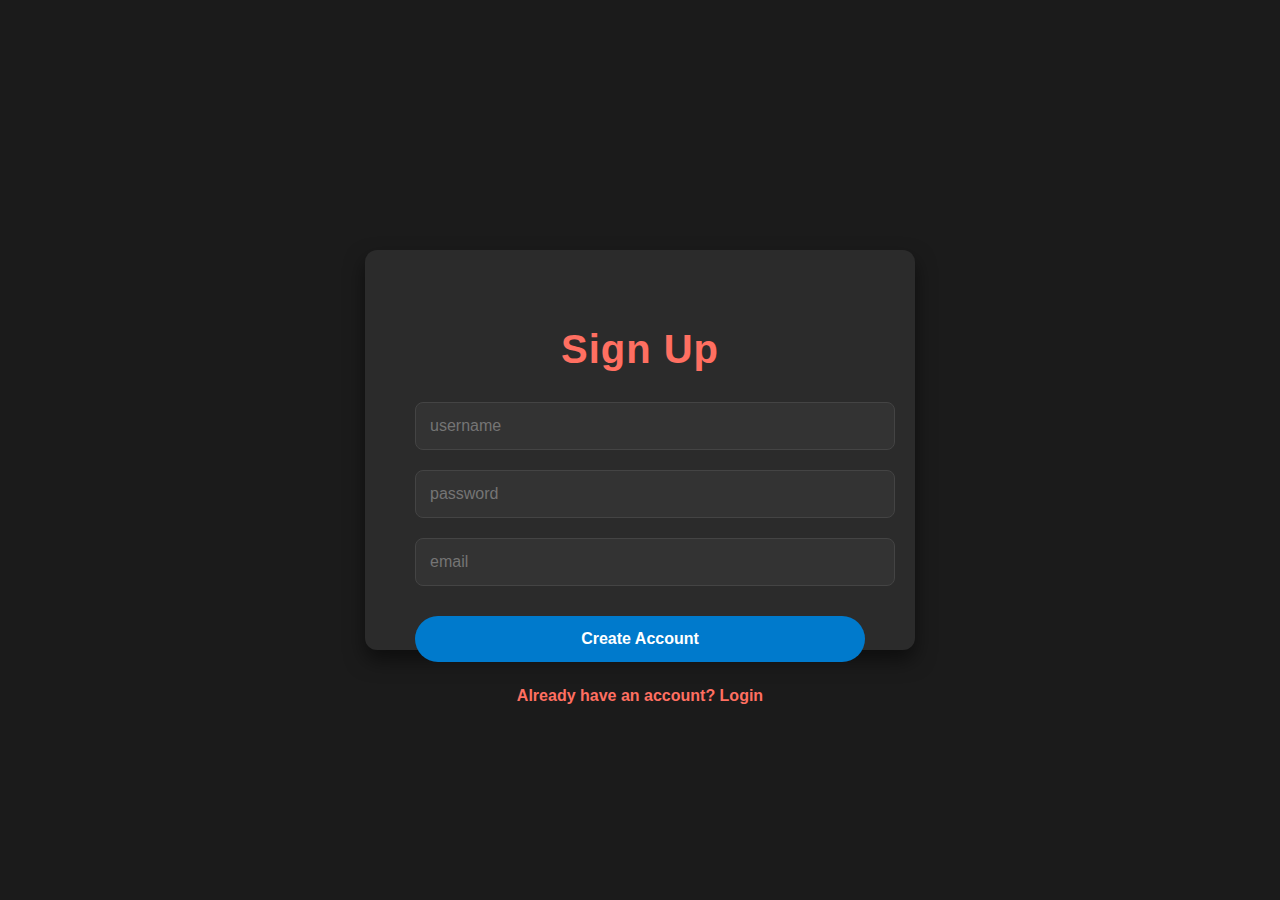
<file: index.html>
<!DOCTYPE html>
<html lang="en">
<head>
    <meta charset="UTF-8" />
    <meta name="viewport" content="width=device-width, initial-scale=1.0" />
    <title>Sign Up</title>
    <link rel="stylesheet" href="./styles.css">
    <link rel="shortcut icon" href="./login.png" type="image/x-icon">
    <style>
      #main {
        height: 300px;
        width: 600px;
        margin: 20px 0;
      }
      body {
        padding: 50px 0;
      }
      .error {
        color: red;
        font-size: 0.5em;
      }
    </style>
</head>
<body>

  <div id="main">
    <h1>Sign Up</h1>
    <form onSubmit="submitForm(event)">
      <input type="text" id="username" placeholder="username" required><br>
      <input type="password" id="password" placeholder="password" required><br>
      <input type="email" id="email" placeholder="email" required><br>
      <input type="submit" value="Create Account">
    </form>
    <span onClick="window.location.href='./login.html'">Already have an account? Login</span>
  </div>
  
  <script src="./app.js"></script>
</body>
</html>
</file>
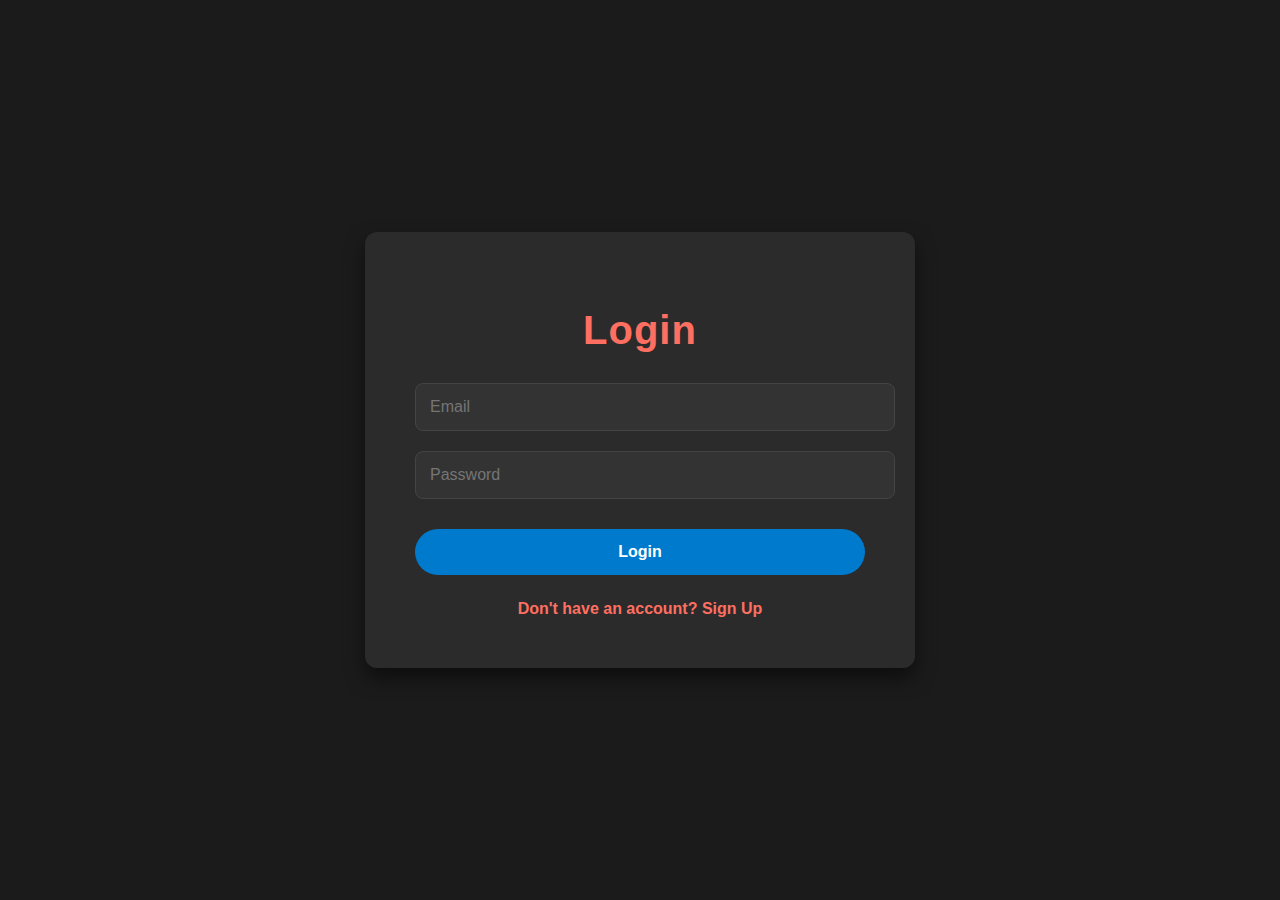
<file: dashboard.html>
<!DOCTYPE html>
<html lang="en">
  <head>
    <meta charset="UTF-8" />
    <meta name="viewport" content="width=device-width, initial-scale=1.0" />
    <title>Dashboard</title>
    <link rel="stylesheet" href="./styles.css">
    <link rel="shortcut icon" href="./login.png" type="image/x-icon">
    <style>
      #main {
        height: 300px;
        width: 600px;
        margin: 20px 0;
      }
      img {
        height: 100%;
        width: 100%;
      }
      body {
        padding: 50px 0;
      }
      .name {
        font-size: 1.5rem;
        color: #2c3e50;
        margin-top: 20px;
      }
      .btn {
        color: white;
        background-color: #3498db;
        padding: 10px 20px;
        font-size: 1.2rem;
        cursor: pointer;
        border: none;
        border-radius: 5px;
      }
      .btn:hover {
        background-color: #2980b9;
      }
    </style>
  </head>
  <body>
    <div id="main">
      <h1>Dashboard</h1>
      
      <div class="name" id="user-name">
        
      </div>

      <button class="btn" onclick="logout()">Logout</button>
    </div>

    <script src="./dashboard.js"></script>
  </body>
</html>
</file>
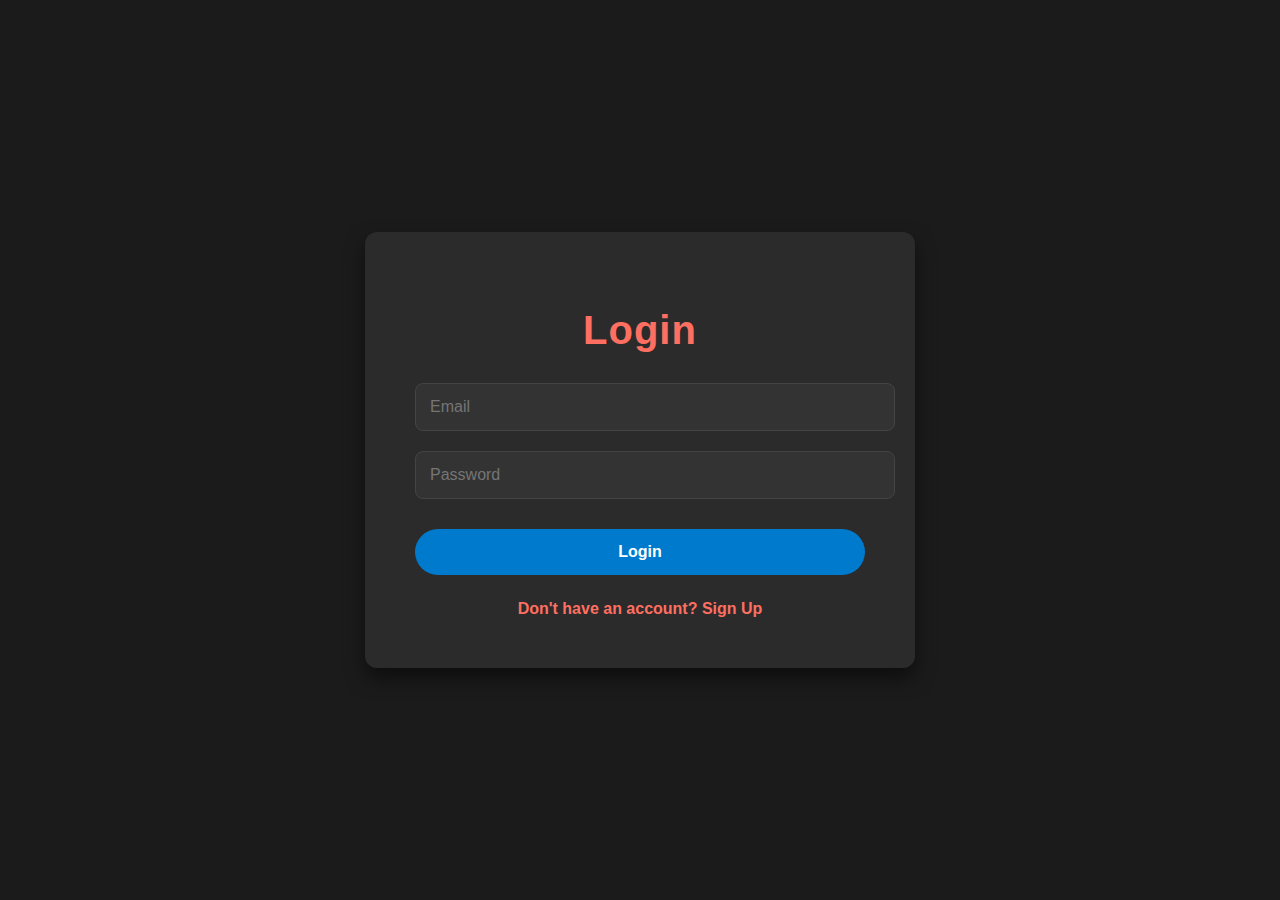
<file: login.html>
<!DOCTYPE html>
<html lang="en">
<head>
    <meta charset="UTF-8" />
    <meta name="viewport" content="width=device-width, initial-scale=1.0" />
    <title>Login</title>
    <link rel="stylesheet" href="./styles.css">
    <link rel="shortcut icon" href="./login.png" type="image/x-icon">
</head>
<body>

  <div id="main">
    <h1>Login</h1>
    <form onSubmit="submitForm(event)">
      <input type="email" id="email" placeholder="Email" required><br>
      <input type="password" id="password" placeholder="Password" required><br>
      <input type="submit" value="Login">
    </form>
    <span onClick="window.location.href='./index.html'">Don't have an account? Sign Up</span>
  </div>

  <script src="./login.js"></script>
</body>
</html>
</file>
<file: styles.css>
body {
  font-family: 'Segoe UI', Tahoma, Geneva, Verdana, sans-serif;
  background-color: #1b1b1b;
  color: #f1f1f1;
  margin: 0;
  padding: 0;
  display: flex;
  justify-content: center;
  align-items: center;
  height: 100vh;
  flex-direction: column;
  box-sizing: border-box;
}

h1 {
  font-size: 2.5rem;
  color: #ff6f61;
  text-align: center;
  margin-bottom: 20px;
  letter-spacing: 1px;
  animation: fadeIn 1s ease-out, bounce 2s infinite;
}

button {
  background-color: #ff6f61;
  color: white;
  border: none;
  padding: 12px 25px;
  font-size: 1rem;
  cursor: pointer;
  border-radius: 25px;
  transition: all 0.3s ease;
  animation: fadeIn 1.5s ease-out, pulse 2s infinite;
}

button:hover {
  background-color: #e05c4a;
  transform: translateY(-3px) scale(1.1);
}

button:focus {
  outline: none;
  box-shadow: 0 0 15px rgba(255, 111, 97, 0.5);
}

span {
  font-size: 1rem;
  color: #ff6f61;
  cursor: pointer;
  display: block;
  margin-top: 15px;
  text-align: center;
  font-weight: bold;
  animation: fadeIn 2s ease-out, scaleUp 1.5s infinite alternate;
}

span:hover {
  text-decoration: underline;
}

#main {
  background-color: #2b2b2b;
  padding: 50px;
  border-radius: 12px;
  width: 90%;
  max-width: 450px;
  box-shadow: 0 10px 20px rgba(0, 0, 0, 0.5);
  text-align: center;
  animation: slideIn 1s ease-out, rotateIn 1.5s ease-out;
}

form input {
  width: 100%;
  padding: 14px;
  margin: 10px 0;
  border: 1px solid #444;
  border-radius: 8px;
  font-size: 1rem;
  background-color: #333;
  color: #f1f1f1;
  transition: all 0.3s ease;
  animation: fadeIn 1.5s ease-out;
}

form input:focus {
  border-color: #ff6f61;
  outline: none;
}

form input[type="submit"] {
  background-color: #007acc;
  color: white;
  border: none;
  cursor: pointer;
  font-weight: bold;
  margin-top: 20px;
  border-radius: 25px;
  transition: all 0.3s ease;
}

form input[type="submit"]:hover {
  background-color: #005999;
}

.error {
  color: #ff6f61;
  font-size: 0.9rem;
  margin-top: 10px;
}

@media (max-width: 1024px) {
  body {
    padding: 20px;
  }

  #main {
    padding: 40px;
    width: 80%;
    max-width: 500px;
  }

  h1 {
    font-size: 2.2rem;
  }

  button {
    padding: 10px 20px;
    font-size: 1rem;
  }

  span {
    font-size: 0.9rem;
  }
}

@media (max-width: 768px) {
  #main {
    padding: 30px;
    width: 85%;
    max-width: 100%;
  }

  h1 {
    font-size: 2rem;
  }

  button {
    padding: 10px 18px;
    font-size: 0.9rem;
  }

  form input {
    padding: 12px;
    font-size: 0.9rem;
  }

  span {
    font-size: 0.8rem;
  }
}

@media (max-width: 600px) {
  body {
    padding: 10px;
  }

  #main {
    padding: 25px;
    width: 100%;
    max-width: 100%;
  }

  h1 {
    font-size: 1.6rem;
  }

  button {
    padding: 8px 16px;
    font-size: 0.9rem;
  }

  form input {
    padding: 10px;
    font-size: 0.8rem;
  }

  span {
    font-size: 0.75rem;
  }
}

button:focus {
  outline: none;
  box-shadow: 0 0 15px rgba(255, 111, 97, 0.5);
}

::-webkit-scrollbar {
  width: 8px;
}

::-webkit-scrollbar-thumb {
  background-color: #444;
  border-radius: 10px;
}

::-webkit-scrollbar-track {
  background-color: #1b1b1b;
}

a:hover {
  color: #ff6f61;
  text-decoration: underline;
}

@keyframes fadeIn {
  0% {
    opacity: 0;
    transform: translateY(20px);
  }
  100% {
    opacity: 1;
    transform: translateY(0);
  }
}

@keyframes slideIn {
  0% {
    opacity: 0;
    transform: translateX(-20px);
  }
  100% {
    opacity: 1;
    transform: translateX(0);
  }
}

@keyframes bounce {
  0%, 100% {
    transform: translateY(0);
  }
  50% {
    transform: translateY(-10px);
  }
}

@keyframes pulse {
  0% {
    transform: scale(1);
  }
  50% {
    transform: scale(1.1);
  }
  100% {
    transform: scale(1);
  }
}

@keyframes scaleUp {
  0% {
    transform: scale(1);
  }
  100% {
    transform: scale(1.2);
  }
}

@keyframes rotateIn {
  0% {
    opacity: 0;
    transform: rotateY(-90deg);
  }
  100% {
    opacity: 1;
    transform: rotateY(0);
  }
}
</file>
